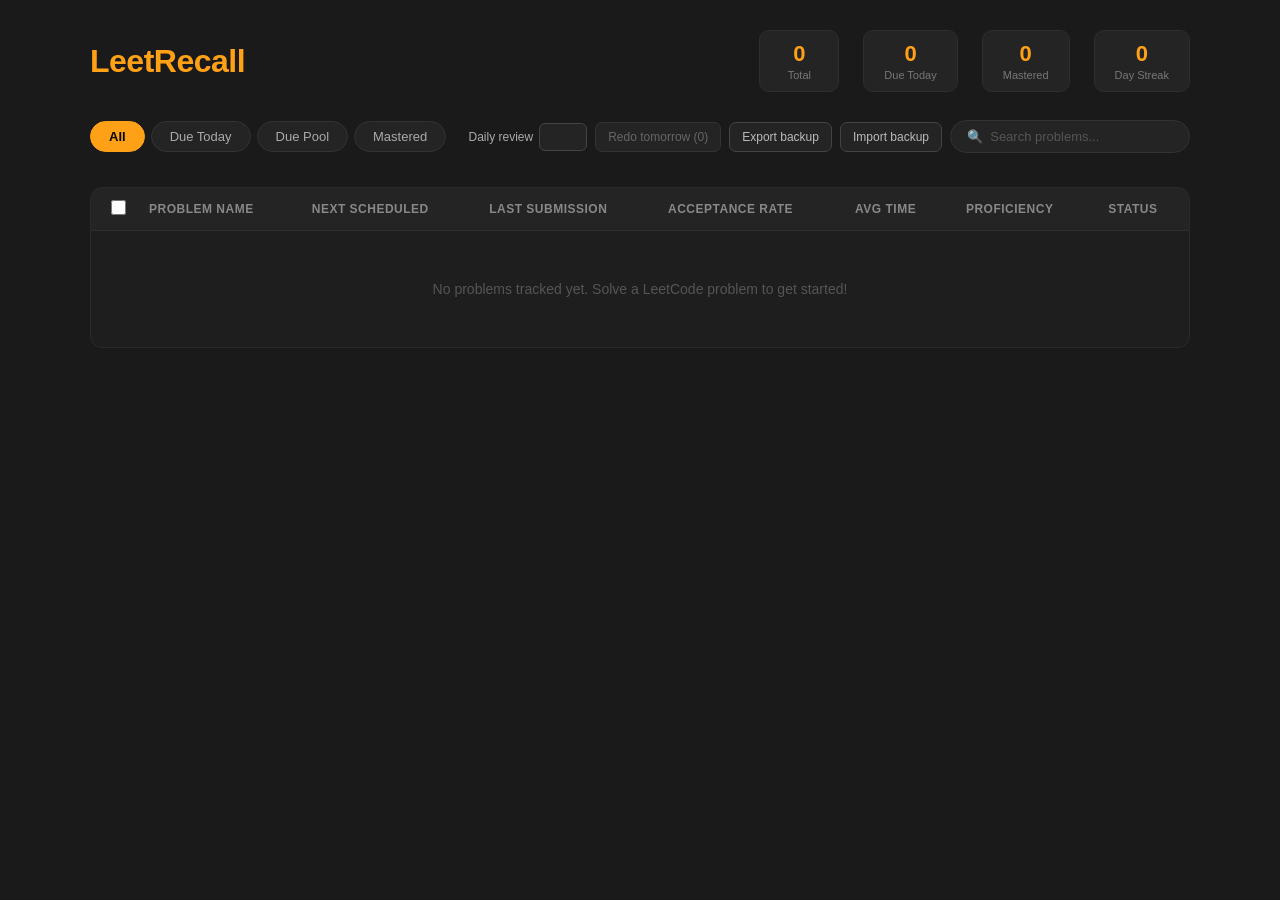
<file: index.html>
<!DOCTYPE html>
<html lang="en">
<head>
  <meta charset="UTF-8">
  <title>LeetRecall</title>
  <link rel="stylesheet" href="index.css">
</head>
<body>

  <div class="container">

    <!-- Header -->
    <div class="header">
      <h1>LeetRecall</h1>
      <div class="stats-bar">
        <div class="stat"><span id="total">0</span><label>Total</label></div>
        <div class="stat"><span id="due-today">0</span><label>Due Today</label></div>
        <div class="stat"><span id="mastered">0</span><label>Mastered</label></div>
        <div class="stat"><span id="streak">0</span><label>Day Streak</label></div>
      </div>
    </div>

    <!-- Filters -->
    <div class="controls">
      <div class="tabs">
        <button class="tab active" data-filter="all">All</button>
        <button class="tab" data-filter="due">Due Today</button>
        <button class="tab" data-filter="due-pool">Due Pool</button>
        <button class="tab" data-filter="mastered">Mastered</button>
      </div>
      <div class="control-actions">
        <label class="daily-limit-control" for="daily-review-limit">
          Daily review
          <input id="daily-review-limit" type="number" min="1" max="20" step="1" inputmode="numeric">
        </label>
        <button id="redo-tomorrow" class="data-button redo-button" type="button"
          title="Move the selected problems to tomorrow's review queue" disabled>
          Redo tomorrow (0)
        </button>
        <button id="export-data" class="data-button" type="button">Export backup</button>
        <button id="import-data" class="data-button" type="button">Import backup</button>
        <input id="import-file" type="file" accept="application/json,.json" hidden>
        <input type="text" id="search" placeholder="🔍  Search problems..." />
      </div>
    </div>

    <div id="data-message" class="data-message" role="status" aria-live="polite"></div>

    <!-- Table -->
    <div class="table-wrapper">
      <table>
        <thead>
          <tr>
            <th class="select-column">
              <input id="select-visible" class="problem-checkbox" type="checkbox" aria-label="Select all visible problems">
            </th>
            <th>Problem Name</th>
            <th>Next Scheduled</th>
            <th>Last Submission</th>
            <th>Acceptance Rate</th>
            <th>Avg Time</th>
            <th>Proficiency</th>
            <th>Status</th>
          </tr>
        </thead>
        <tbody id="problem-table">
          <tr>
            <td colspan="8" class="empty-row">No problems tracked yet. Solve a LeetCode problem to get started!</td>
          </tr>
        </tbody>
      </table>
    </div>

  </div>

  <script src="review-url.js"></script>
  <script src="review-queue.js"></script>
  <script src="index.js"></script>
</body>
</html>
</file>
<file: index.css>
/* ============================================================
   LeetRecall Dashboard
   ============================================================ */

* { box-sizing: border-box; margin: 0; padding: 0; }

body {
  font-family: -apple-system, BlinkMacSystemFont, "Segoe UI", Roboto, sans-serif;
  background: #1a1a1a;
  color: #e0e0e0;
  min-height: 100vh;
  padding: 30px 40px;
}

.container { max-width: 1100px; margin: 0 auto; }

/* ── Header ───────────────────────────────────────────────── */
.header {
  display: flex;
  justify-content: space-between;
  align-items: center;
  margin-bottom: 28px;
  flex-wrap: wrap;
  gap: 16px;
}

h1 {
  font-size: 32px;
  font-weight: 800;
  color: #ffa116;
  letter-spacing: -0.5px;
}

/* ── Stats bar ────────────────────────────────────────────── */
.stats-bar {
  display: flex;
  gap: 24px;
}

.stat {
  display: flex;
  flex-direction: column;
  align-items: center;
  background: #242424;
  border: 1px solid #2e2e2e;
  border-radius: 10px;
  padding: 10px 20px;
  min-width: 80px;
}

.stat span {
  font-size: 22px;
  font-weight: 700;
  color: #ffa116;
}

.stat label {
  font-size: 11px;
  color: #777;
  margin-top: 2px;
}

/* ── Controls ─────────────────────────────────────────────── */
.controls {
  display: flex;
  justify-content: space-between;
  align-items: center;
  margin-bottom: 16px;
  gap: 16px;
  flex-wrap: wrap;
}

.tabs { display: flex; gap: 6px; }

.control-actions {
  display: flex;
  align-items: center;
  justify-content: flex-end;
  gap: 8px;
  flex-wrap: wrap;
}

.daily-limit-control {
  display: flex;
  align-items: center;
  gap: 6px;
  color: #aaa;
  font-size: 12px;
  white-space: nowrap;
}

#daily-review-limit {
  width: 48px;
  padding: 6px 7px;
  background: #242424;
  border: 1px solid #444;
  border-radius: 6px;
  color: #e0e0e0;
  font: inherit;
}

#daily-review-limit:focus { border-color: #ffa116; outline: none; }

.data-button {
  padding: 7px 12px;
  background: #242424;
  border: 1px solid #444;
  border-radius: 7px;
  color: #bbb;
  cursor: pointer;
  font-size: 12px;
}

.data-button:hover { border-color: #ffa116; color: #ffa116; }

.data-button:disabled {
  border-color: #333;
  color: #666;
  cursor: not-allowed;
}

.redo-button:not(:disabled) {
  border-color: #ffa116;
  color: #ffa116;
}

.data-message {
  min-height: 18px;
  margin: -8px 0 8px;
  color: #aaa;
  font-size: 12px;
  text-align: right;
}

.data-message.error { color: #ef4743; }

.data-message.success { color: #00b8a3; }

.tab {
  padding: 7px 18px;
  background: #242424;
  border: 1px solid #333;
  border-radius: 20px;
  color: #aaa;
  cursor: pointer;
  font-size: 13px;
  font-weight: 500;
  transition: all 0.15s;
}

.tab:hover { border-color: #ffa116; color: #ffa116; }

.tab.active {
  background: #ffa116;
  color: #000;
  font-weight: 700;
  border-color: #ffa116;
}

#search {
  padding: 8px 16px;
  background: #242424;
  border: 1px solid #333;
  border-radius: 20px;
  color: #e0e0e0;
  font-size: 13px;
  width: 240px;
  outline: none;
  transition: border 0.15s;
}

#search:focus { border-color: #ffa116; }
#search::placeholder { color: #555; }

/* ── Table ────────────────────────────────────────────────── */
.table-wrapper {
  background: #1e1e1e;
  border: 1px solid #2a2a2a;
  border-radius: 12px;
  overflow: hidden;
}

table {
  width: 100%;
  border-collapse: collapse;
}

thead tr {
  background: #242424;
  border-bottom: 1px solid #2e2e2e;
}

th {
  padding: 12px 16px;
  text-align: left;
  font-size: 12px;
  font-weight: 600;
  color: #888;
  text-transform: uppercase;
  letter-spacing: 0.5px;
  white-space: nowrap;
}

tbody tr {
  border-bottom: 1px solid #252525;
  transition: background 0.1s;
}

tbody tr:last-child { border-bottom: none; }
tbody tr:hover { background: #242424; }
tbody tr:has(.row-checkbox:checked) { background: #2b261d; }

td {
  padding: 13px 16px;
  font-size: 13px;
  vertical-align: middle;
}

/* Selection */
.select-column { width: 42px; text-align: center; padding-right: 4px; }

.problem-checkbox {
  width: 15px;
  height: 15px;
  accent-color: #ffa116;
  cursor: pointer;
}

/* Problem name link */
.prob-link {
  color: #e0e0e0;
  text-decoration: none;
  font-weight: 500;
}
.prob-link:hover { color: #ffa116; }

/* Dates */
.date-cell { color: #aaa; font-size: 12px; }
.date-due  { color: #ffa116; font-weight: 600; }

/* Acceptance rate */
.rate-high   { color: #00b8a3; }
.rate-medium { color: #ffc01e; }
.rate-low    { color: #ef4743; }

/* Proficiency badges */
.badge {
  display: inline-block;
  padding: 3px 10px;
  border-radius: 12px;
  font-size: 11px;
  font-weight: 700;
  text-transform: uppercase;
  letter-spacing: 0.3px;
}

.badge-novice    { background: #1c3a5a; color: #5b9bd5; }
.badge-learning  { background: #3a2a00; color: #ffa116; }
.badge-familiar  { background: #1a3a1a; color: #00b8a3; }
.badge-proficient{ background: #2a1a3a; color: #c084fc; }
.badge-mastered  { background: #1a3a2a; color: #4ade80; }

/* Status */
.status-due      { color: #ffa116; font-weight: 600; font-size: 12px; }
.status-upcoming { color: #555;    font-size: 12px; }
.status-mastered { color: #4ade80; font-size: 12px; }

/* Empty state */
.empty-row {
  text-align: center;
  padding: 50px !important;
  color: #555;
  font-size: 14px;
}
</file>
